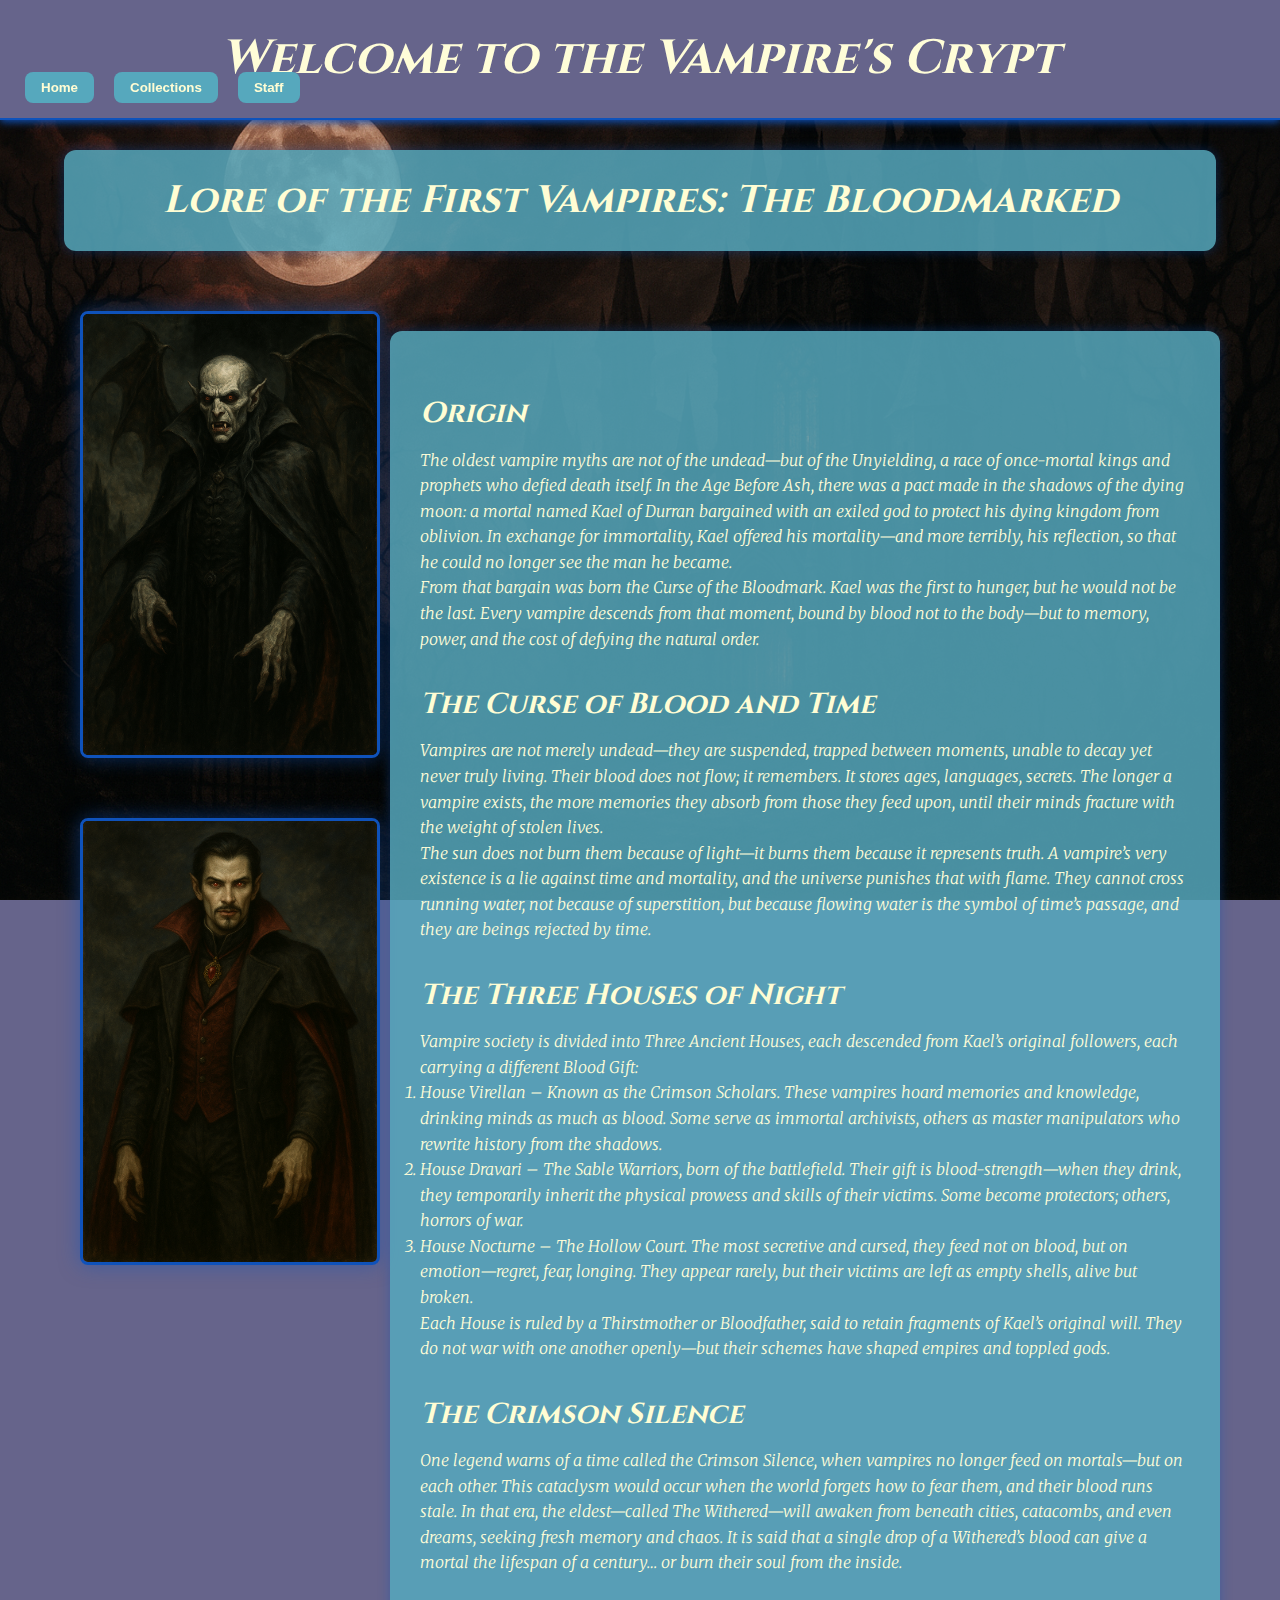
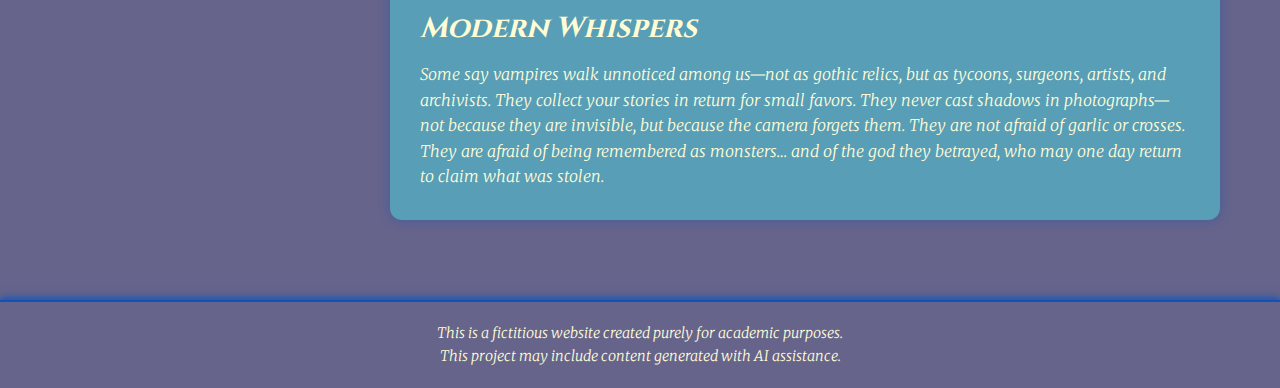
<file: index.html>
<!DOCTYPE html>
<html lang="en">
<head>
  <meta charset="UTF-8" />
  <meta name="viewport" content="width=device-width, initial-scale=1.0" />
  <title>Vampire's Crypt</title>
  <link rel="stylesheet" href="css/vampires.css">
</head>
<body>
  <!-- <div class="background-wrap"> --> <!-- test removal -->
  <div class="page-wrapper">
<header class="vampires-header">
  <div class="header-container">
    <h1>Welcome to the Vampire's Crypt</h1>
    <div class="nav-buttons">
      <button onclick="location.href='https://yelyaht.github.io/Museum/'">Home</button>
      <button onclick="location.href='https://yelyaht.github.io/Museum/html/collections.html'">Collections</button>
      <button onclick="location.href='https://yelyaht.github.io/MuseumStaff/'">Staff</button>
    </div>
  </div>
</header>

  <section class="banner-title">
    <h2>Lore of the First Vampires: The Bloodmarked</h2>
  </section>

  <main class="vampires-main">
    <div class="about-layout">
  <div class="vampires-side-column">
    <img src="images/vampire.jpg" alt="Ancient vampires" class="vampires-img">
    <img src="images/fantasyvampire.jpg" alt="Fan vampires" class="vampires-img">
  </div>
  <section class="about-box">
      <h3>Origin</h3>
      <p>
        The oldest vampire myths are not of the undead—but of the Unyielding, a
        race of once-mortal kings and prophets who defied death itself. In the
        Age Before Ash, there was a pact made in the shadows of the dying moon:
        a mortal named Kael of Durran bargained with an exiled god to protect
        his dying kingdom from oblivion. In exchange for immortality, Kael
        offered his mortality—and more terribly, his reflection, so that he
        could no longer see the man he became.
      </p>
      <p>
        From that bargain was born the Curse of the Bloodmark. Kael was the
        first to hunger, but he would not be the last. Every vampire descends
        from that moment, bound by blood not to the body—but to memory, power,
        and the cost of defying the natural order.
      </p>
      <h3>The Curse of Blood and Time</h3>
      <p>
        Vampires are not merely undead—they are suspended, trapped between
        moments, unable to decay yet never truly living. Their blood does not
        flow; it remembers. It stores ages, languages, secrets. The longer a
        vampire exists, the more memories they absorb from those they feed upon,
        until their minds fracture with the weight of stolen lives.
      </p>
      <p>
        The sun does not burn them because of light—it burns them because it
        represents truth. A vampire’s very existence is a lie against time and
        mortality, and the universe punishes that with flame. They cannot cross
        running water, not because of superstition, but because flowing water is
        the symbol of time’s passage, and they are beings rejected by time.
      </p>
      <h3>The Three Houses of Night</h3>
      <p>
        Vampire society is divided into Three Ancient Houses, each descended
        from Kael’s original followers, each carrying a different Blood Gift:</p>
       <ol>
        <li>House Virellan – Known as the Crimson Scholars. These vampires hoard
          memories and knowledge, drinking minds as much as blood. Some serve as
          immortal archivists, others as master manipulators who rewrite history
          from the shadows.</li>
        <li>House Dravari – The Sable Warriors, born of the battlefield. Their
          gift is blood-strength—when they drink, they temporarily inherit the
          physical prowess and skills of their victims. Some become protectors;
          others, horrors of war.</li>
        <li>House Nocturne – The Hollow Court. The most secretive and cursed,
          they feed not on blood, but on emotion—regret, fear, longing. They
          appear rarely, but their victims are left as empty shells, alive but
          broken.</li>
      </ol>
      <p>Each House is ruled by a Thirstmother or Bloodfather, said to retain
        fragments of Kael’s original will. They do not war with one another
        openly—but their schemes have shaped empires and toppled gods.
      </p>
    <h3>The Crimson Silence</h3>
      <p>
        One legend warns of a time called the Crimson Silence, when vampires no
        longer feed on mortals—but on each other. This cataclysm would occur
        when the world forgets how to fear them, and their blood runs stale. In
        that era, the eldest—called The Withered—will awaken from beneath cities,
        catacombs, and even dreams, seeking fresh memory and chaos. It is said
        that a single drop of a Withered’s blood can give a mortal the lifespan
        of a century… or burn their soul from the inside.
      </p>
    <h3>Modern Whispers</h3>
      <p>
        Some say vampires walk unnoticed among us—not as gothic relics, but as
        tycoons, surgeons, artists, and archivists. They collect your stories in
        return for small favors. They never cast shadows in photographs—not
        because they are invisible, but because the camera forgets them. They
        are not afraid of garlic or crosses. They are afraid of being remembered
        as monsters… and of the god they betrayed, who may one day return to
        claim what was stolen.
      </p>
    </section>
    <!--<div style="clear: both;"></div>-->
  </div>
  </main>

  <footer class="vampires-footer">
    <p>This is a fictitious website created purely for academic purposes.</p>
    <p>This project may include content generated with AI assistance.</p>
  </footer>
  </div>
</body>
</html>
</file>
<file: css/vampires.css>
/* Fonts */
@import url('https://fonts.googleapis.com/css2?family=Cinzel:wght@700&family=Merriweather:ital,wght@1,300&display=swap');

/* Base reset */
* {
  box-sizing: border-box;
  margin: 0;
  padding: 0;
}

html, body {
  height: 100%;
  padding: 0;
  margin: 0;
}

/* Header */
header {
  position: sticky;
  top: 0;
  background-color: #66648b;
  color: #fffdd8;
  padding: 20px;
  z-index: 1000;
  border-bottom: 2px solid #0f52ba;
  text-align: center;
  font-family: 'Cinzel', serif;
  font-size: 2em;
  display: flex;
  align-items: center;
  justify-content: center;
  height: 120px;
  width: 100%;
  box-shadow: 0 2px 8px #0f52ba;
}

header h1 {
  margin: 0;
}

.nav-buttons {
  position: absolute;
  bottom: 10px;
  left: 20px;
  display: flex;
  gap: 10px;
}

button {
  margin: 5px;
  padding: 8px 16px;
  background-color: #56a8bd;
  color: #FFFDD4;
  border: none;
  border-radius: 8px;
  cursor: pointer;
  font-weight: bold;
  transition: background-color 0.3s ease;
}

button:hover {
  background-color: #56a8bd;
}

.banner-title {
  background-color: rgba(86, 168, 189, 0.85);
  padding: 20px;
  text-align: center;
  margin: 30px auto;
  width: 90%;
  border-radius: 12px;
  box-shadow: 0 0 12px rgba(15, 82, 186, 0.4);
}

.banner-title h2 {
  font-family: 'Cinzel', serif;
  font-size: 2.4rem;
  color: #fffdd4;
}

body {
  font-family: 'Merriweather', serif;
  background-image: url('../images/vampirebackground.jpg'); /* test */
  background-size: cover; /* test */
  background-attachment: fixed; /* test */
  background-position: center top; /* test */
  background-repeat: no-repeat; /* test */
  background-color: #66648b;
  color: #fffdd8;
  line-height: 1.6;
  margin: 0;
  padding: 0;
  font-weight: 300;
  font-style: italic;
  display: flex;
  flex-direction: column;
  min-height: 100vh;
}

.page-wrapper {
  flex: 1;
}

h1 {
  text-align: center;
  font-size: 3rem;
  margin-bottom: 1rem;
}

h3{
  font-size: 1.8rem;
  font-family: 'Cinzel', serif;
  margin-top: 30px;
  margin-bottom: 10px;
  color: #fffdd4;
}

.main-content {
  padding: 40px 20px;
  display: flex;
  flex-direction: column;
  align-items: center;
  flex: 1;
}

.hero {
  background-color: rgba(86, 168, 189, 0.85);
  padding: 40px;
  border-radius: 12px;
  text-align: center;
  max-width: 1100px;
  margin: 60px auto;
  color: #FFFDD4;
  box-shadow: 0 0 12px rgba(15, 82, 186, 0.4);
}

.hero h2 {
  font-family: 'Cinzel', serif;
  font-size: 2.5em;
  margin-bottom: 20px;
  color: #FFFDD4;
}

.hero p {
  font-style: italic;
  font-size: 1.3em;
}

.vampires-img{
  width: 100%;
  max-width: 400px;
  height: auto;
  border-radius: 8px;
  margin: 20px;
  box-shadow: 0 0 20px rgba(15, 82, 186, 0.5);
  border: 3px solid #0f52ba;
}

.vampires-side-column {
  display: flex;
  width: 300px;
  flex-direction: column;
  gap: 20px;
  height: auto;
  border-radius: 8px;
  flex-shrink: 0;
}

.about-box {
  background-color: rgba(86, 168, 189, 0.85);
  padding: 30px;
  border-radius: 12px;
  margin: 40px auto;
  max-width: 1000px;
  box-shadow: 0 0 12px rgba(15, 82, 186, 0.4);
  flex: 1 1 600px;
}

.about-layout {
  display: flex;
  flex-wrap: wrap;
  justify-content: center;
  align-items: flex-start;
  gap: 30px;
  margin: 40px auto;
  max-width: 1200px;
  padding: 0 20px;
}

.home-columns {
  display: flex;
  flex-direction: column;
  align-items: center;
}

footer {
  background-color: #66648b;
  text-align: center;
  padding: 20px;
  margin-top: auto;
  border-top: 2px solid #0f52ba;
  font-size: 0.9em;
  box-shadow: 0 -2px 8px #0f52ba;
  width: 100%;
}

.home-columns .footer-note {
  align-self: center;
}
</file>
